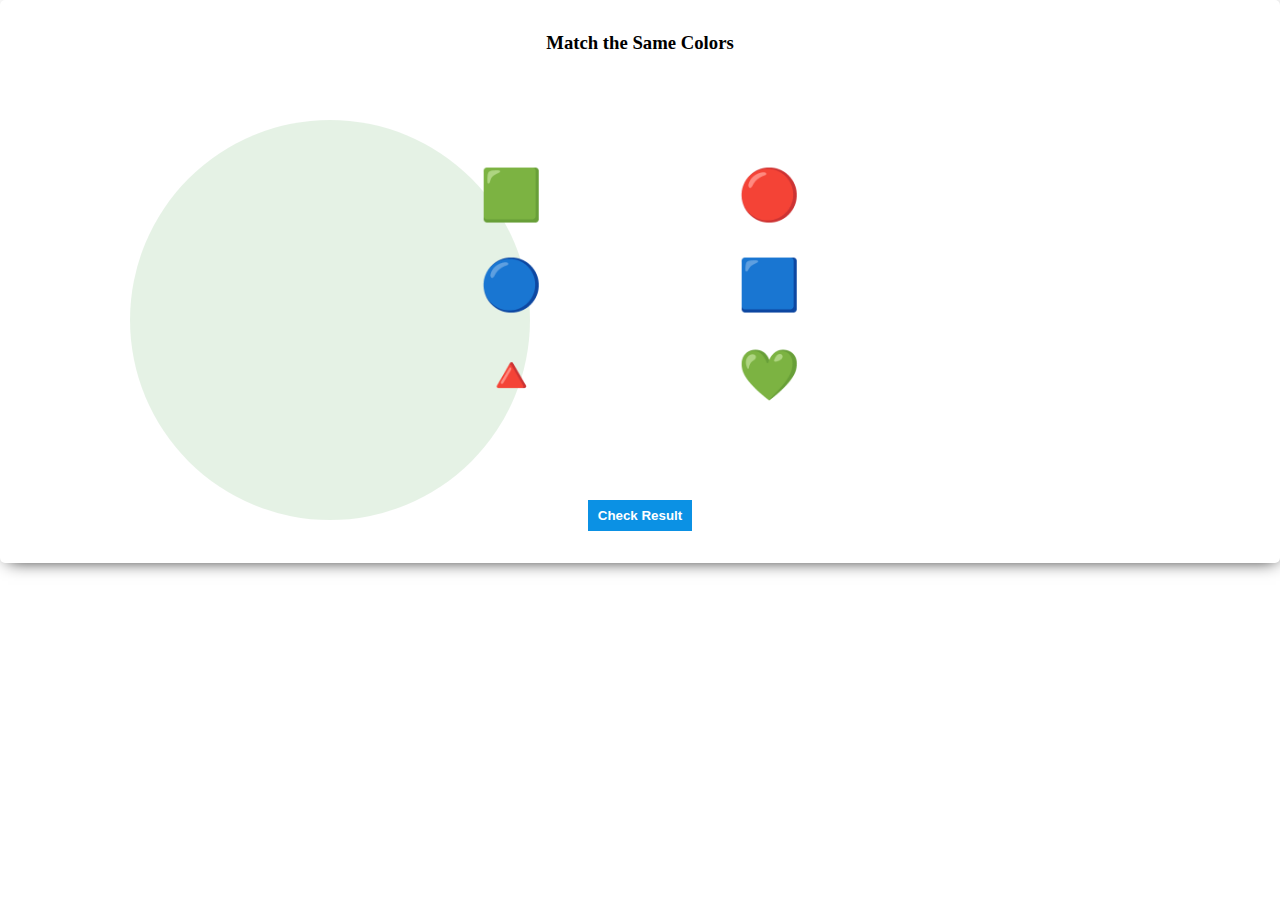
<file: Game 3/src/index.html>
<!DOCTYPE html><html><head>
    <title>Editor</title>
    <meta http-equiv="x-ua-compatible" content="ie=9">
    <meta http-equiv="content-type" content="text/html; charset=UTF-8">
    <script type="text/javascript" src="raphael-min.js"></script>
    <script type="text/javascript" src="jquery.min.js"></script>
    <link rel="stylesheet" href="./style.css">
</head>

<body>
    <div id="container">
        <div class="MainPage">
            <div class="MainPage_sub">
                <h3>Match the Same Colors</h3>
                <audio id="music" src="https://res.cloudinary.com/detnxqkmq/video/upload/v1618764660/pzcjv2vwnuopribr8bep.mp3"></audio>
                <div id="timer"></div>
                <div id="statement"></div>
                <div class="container">
                    <div class="leftSide">
                        <p>
                            <button class="leftbtn" style="color: green;" id="Green" name="leftSide" value="Green">🟩</button>
                        </p>
                        <p>
                            <button class="leftbtn" style="color: blue;" id="Blue" name="leftSide" value="Blue">🔵</button>
                        </p>
                        <p>
                            <button class="leftbtn" style="color: red;" id="Red" name="leftSide" value="Red">🔺</button>
                        </p>
                    </div>
                    <div class="rightSide">
                        <p>
                            <button class="rightbtn" style="color: red;" id="Red1" name="rightSide" value="Red">🔴</button>
                        </p>
                        <p>
                            <button class="rightbtn" style="color: blue;" id="Blue1" name="rightSide" value="Blue">🟦</button>
                        </p>
                        <p>
                            <button class="rightbtn" style="color: green;" id="Green1" name="rightSide" value="Green">💚</button>
                        </p>
                    </div>
                </div>
                <div class="footer" id="footer">
                    <button onclick="checkresults()"> Check Result </button>
                </div>
            </div>
        </div>
        
    </div>
    <script src="./sketch.js"></script>


</body></html>
</file>
<file: Game 3/src/style.css>
*{
    margin: 0px;
    padding: 0px;
    box-sizing: border-box;
}

.MainPage{
    /* height: 100vh; */
    width: 100vw;
    background-color: rgb(238, 236, 236);
    display: flex;
    justify-content: center;
    background: url("https://res.cloudinary.com/detnxqkmq/image/upload/v1618764617/image0_brr5wo.jpg") no-repeat center center/cover;
    align-items: center;
}

.MainPage_sub{
    width: 100vw;
    /* height: 90vh; */
    background-color: transparent;
    border-radius: 5px;
    box-shadow: 2px 3px 17px -6px black;
    display: flex;
    flex-direction: column;
    align-items: center;
    /* justify-content: center; */
    padding: 2rem;
    overflow: hidden;
}

.container{
    display: flex;
    width: 20rem;
    justify-content: space-between;
    margin-top: 5rem;
}

.container div{
    display: flex;
    flex-direction: column;
}

.footer button{
    padding: 8px 10px;
    background-color: rgb(11, 145, 228);
    color: white;
    font-weight: 600;
    border: none;
    outline: none;
    cursor: pointer;
}

.leftSide button, .rightSide button{
    border: none;
    outline: none;
    background-color: transparent;
    font-size: 50px;
    display: flex;
    align-items: center;
    justify-content: center;
    margin-top: 5px;
    cursor: pointer;
    z-index: 1000;
}

svg{
    position: absolute !important;
    width: 100% !important;
}

.footer{
    display: flex;
    flex-direction: column;
    align-items: center;
    justify-content: center;
    margin-top: 6rem;
}

.rightbtn, .leftbtn{
    margin-top: 2rem !important;
}
</file>
